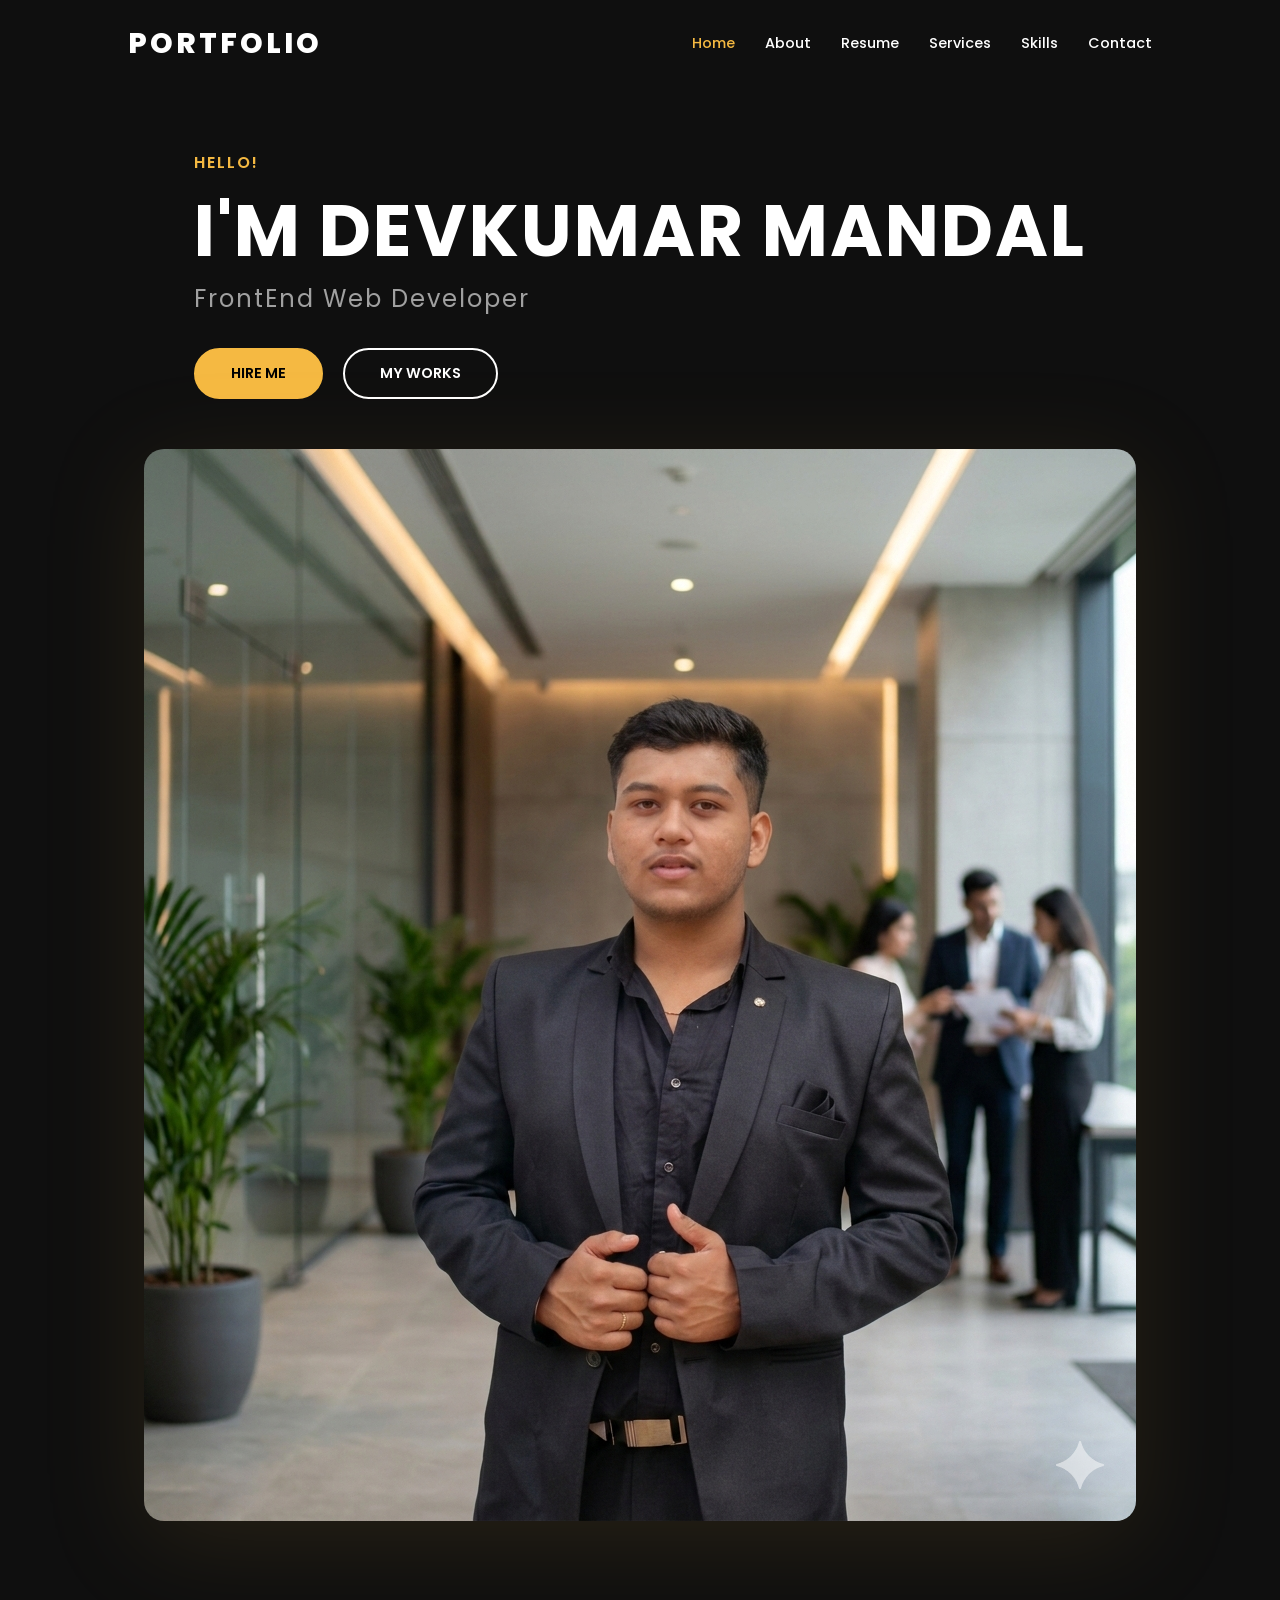
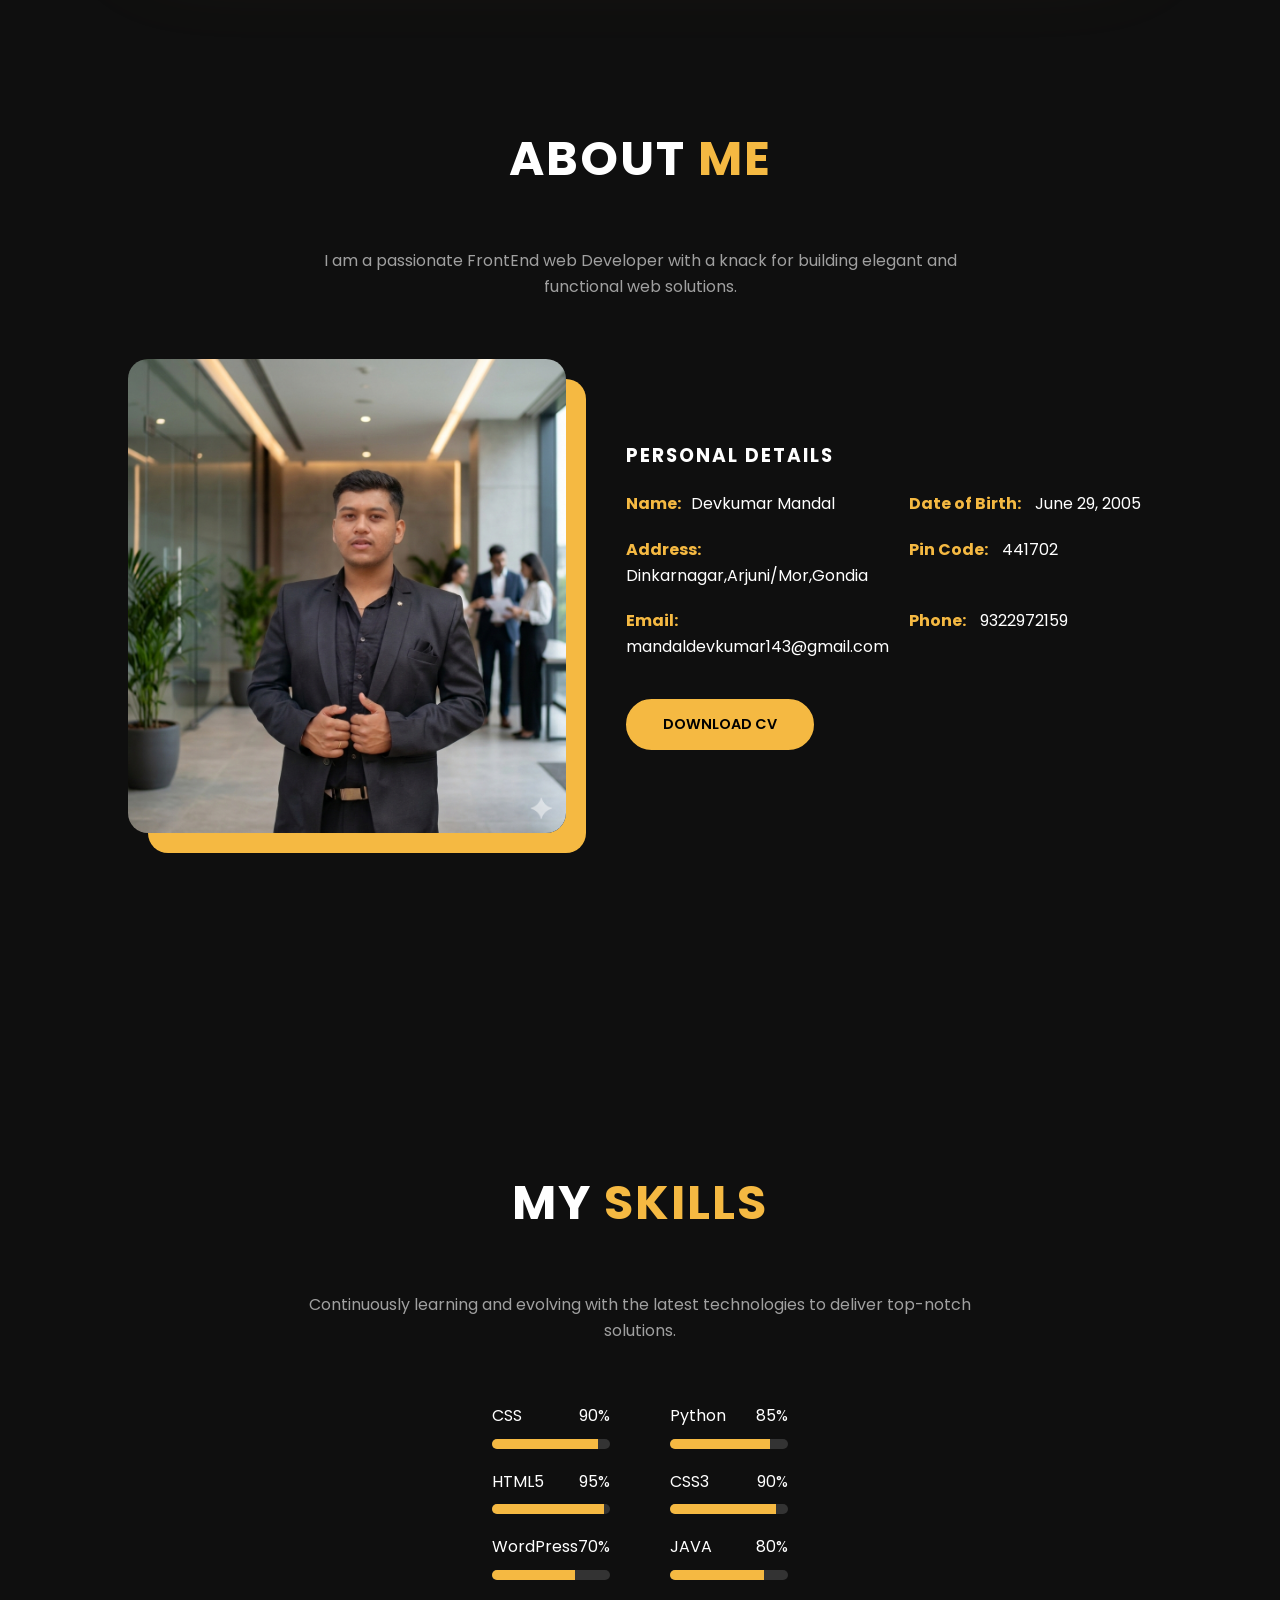
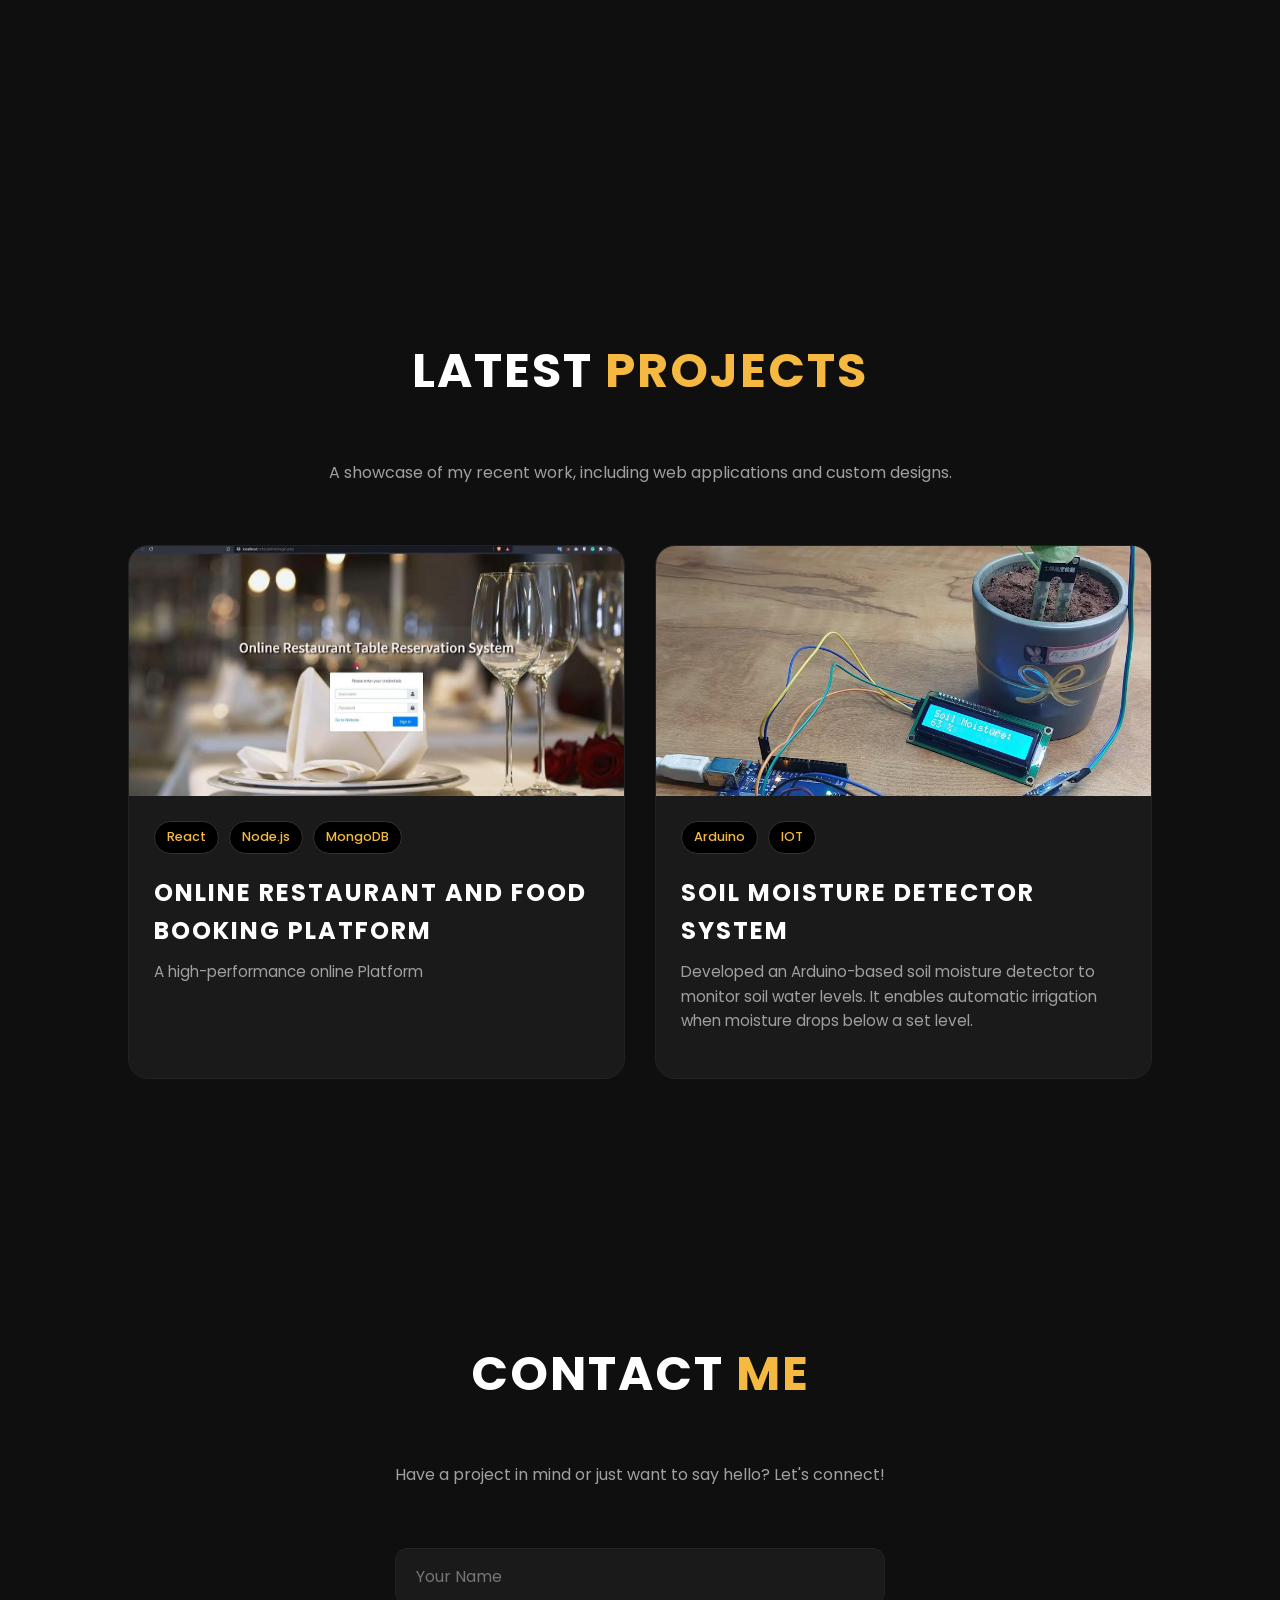
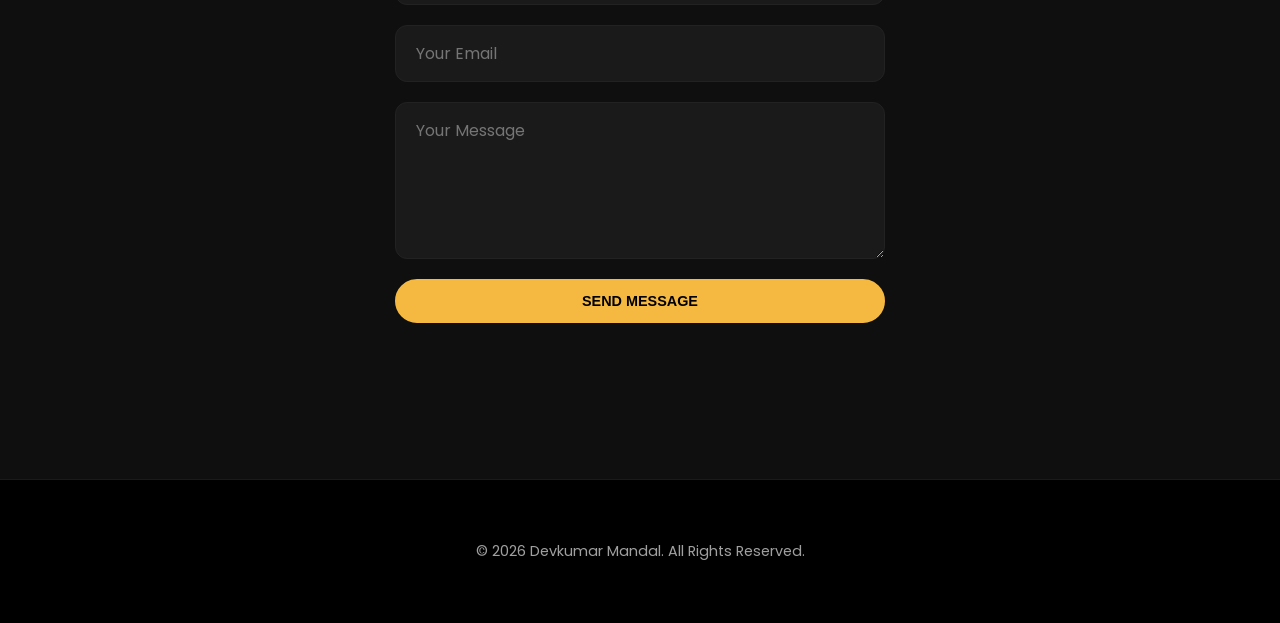
<file: portfolio/index.html>
<!DOCTYPE html>
<html lang="en">

<head>
    <meta charset="UTF-8">
    <meta name="viewport" content="width=device-width, initial-scale=1.0">
    <title>Devkumar Mandal | FrontEnd Web Developer Portfolio</title>
    <meta name="description"
        content="Portfolio of Devkumar Mandal, a professional FrontEnd Web Developer specializing in modern, responsive, and high-performance web applications.">
    <!-- Google Fonts -->
    <link href="https://fonts.googleapis.com/css2?family=Poppins:wght@300;400;500;600;700;800&display=swap"
        rel="stylesheet">
    <!-- Font Awesome for icons -->
    <link rel="stylesheet" href="https://cdnjs.cloudflare.com/ajax/libs/font-awesome/6.4.0/css/all.min.css">
    <link rel="stylesheet" href="style.css">
</head>

<body>

    <!-- Header / Navigation -->
    <header id="header">
        <div class="logo">PORTFOLIO</div>
        <nav>
            <ul class="nav-links" id="nav-links">
                <li><a href="#home" class="active">Home</a></li>
                <li><a href="#about">About</a></li>
                <li><a href="#resume">Resume</a></li>
                <li><a href="#services">Services</a></li>
                <li><a href="#skills">Skills</a></li>
                <li><a href="#contact">Contact</a></li>
            </ul>
        </nav>
        <div class="menu-toggle" id="menu-toggle">
            <i class="fas fa-bars"></i>
        </div>
    </header>

    <!-- Hero Section -->
    <section id="home" class="hero">
        <div class="hero-content reveal active">
            <span class="hero-label">HELLO!</span>
            <h1>I'm <span>Devkumar Mandal</span></h1>
            <h2>FrontEnd Web Developer</h2>
            <div class="hero-btns">
                <a href="#contact" class="btn btn-primary">Hire Me</a>
                <a href="#projects" class="btn btn-outline">My Works</a>
            </div>
        </div>
        <div class="hero-img reveal active">
            <img src="Professional.png" alt="Devkumar Mandal Portrait">
        </div>
    </section>

    <!-- About Section -->
    <section id="about">
        <h2 class="section-title reveal">About <span>Me</span></h2>
        <p class="subtitle reveal">I am a passionate FrontEnd web Developer with a knack for building elegant and
            functional web solutions.</p>
        <div class="container">
            <div class="about-grid">
                <div class="about-img reveal">
                    <img src="Professional.png" alt="About Shasika Shehan">
                </div>
                <div class="about-info reveal">
                    <h3>Personal Details</h3>
                    <div class="info-list">
                        <div class="info-item"><strong>Name:</strong>Devkumar Mandal</div>
                        <div class="info-item"><strong>Date of Birth:</strong> June 29, 2005</div>
                        <div class="info-item"><strong>Address:</strong> Dinkarnagar,Arjuni/Mor,Gondia</div>
                        <div class="info-item"><strong>Pin Code:</strong> 441702</div>
                        <div class="info-item"><strong>Email:</strong> mandaldevkumar143@gmail.com</div>
                        <div class="info-item"><strong>Phone:</strong> 9322972159</div>
                    </div>
                    <div class="project-count">
                    </div>
                    <a href="#" class="btn btn-primary">Download CV</a>
                </div>
            </div>
        </div>
    </section>

    <!-- Skills Section -->
    <section id="skills">
        <h2 class="section-title reveal">My <span>Skills</span></h2>
        <p class="subtitle reveal">Continuously learning and evolving with the latest technologies to deliver top-notch
            solutions.</p>
        <div class="container">
            <div class="skills-grid">
                <!-- Left Column -->
                <div class="skills-col reveal">
                    <div class="skill-item">
                        <div class="skill-info">
                            <span>CSS</span>
                            <span>90%</span>
                        </div>
                        <div class="skill-bar">
                            <div class="skill-progress" data-width="90%"></div>
                        </div>
                    </div>
                    <div class="skill-item">
                        <div class="skill-info">
                            <span>HTML5</span>
                            <span>95%</span>
                        </div>
                        <div class="skill-bar">
                            <div class="skill-progress" data-width="95%"></div>
                        </div>
                    </div>
                    <div class="skill-item">
                        <div class="skill-info">
                            <span>WordPress</span>
                            <span>70%</span>
                        </div>
                        <div class="skill-bar">
                            <div class="skill-progress" data-width="70%"></div>
                        </div>
                    </div>
                </div>
                <!-- Right Column -->
                <div class="skills-col reveal">
                    <div class="skill-item">
                        <div class="skill-info">
                            <span>Python</span>
                            <span>85%</span>
                        </div>
                        <div class="skill-bar">
                            <div class="skill-progress" data-width="85%"></div>
                        </div>
                    </div>
                    <div class="skill-item">
                        <div class="skill-info">
                            <span>CSS3</span>
                            <span>90%</span>
                        </div>
                        <div class="skill-bar">
                            <div class="skill-progress" data-width="90%"></div>
                        </div>
                    </div>
                    <div class="skill-item">
                        <div class="skill-info">
                            <span>JAVA</span>
                            <span>80%</span>
                        </div>
                        <div class="skill-bar">
                            <div class="skill-progress" data-width="80%"></div>
                        </div>
                    </div>
                </div>
            </div>
        </div>
    </section>


    <section id="projects">
        <h2 class="section-title reveal">Latest <span>Projects</span></h2>
        <div class="container">
            <p class="subtitle reveal">A showcase of my recent work, including web applications and custom designs.</p>

            <div class="projects-grid">
                <!-- Project 1 -->
                <div class="project-card reveal">
                    <div class="project-img">
                        <img src="Restaurant.jpg" alt="online Restaurant and Food Booking Platform">
                    </div>
                    <div class="project-info">
                        <div class="tech-stack">
                            <span class="tech-tag">React</span>
                            <span class="tech-tag">Node.js</span>
                            <span class="tech-tag">MongoDB</span>
                        </div>
                        <h3>Online Restaurant and Food Booking Platform</h3>
                        <p>A high-performance online Platform </p>
                    </div>
                </div>

                <!-- Project 2 -->
                <div class="project-card reveal">
                    <div class="project-img">
                        <img src="Soil.jpg" alt="Soil Moisture Detector System">
                    </div>
                    <div class="project-info">
                        <div class="tech-stack">
                            <span class="tech-tag">Arduino</span>
                            <span class="tech-tag">IOT</span>
                        </div>
                        <h3>Soil Moisture Detector System</h3>
                        <p>Developed an Arduino-based soil moisture detector to monitor soil water levels.
                          It enables automatic irrigation when moisture drops below a set level.</p>
                </div>
            </div>
        </div>
    </section>

    <section id="contact">
        <h2 class="section-title reveal">Contact <span>Me</span></h2>
        <div class="container reveal">
            <p class="subtitle">Have a project in mind or just want to say hello? Let's connect!</p>
            <div style="max-width: 600px; margin: 0 auto;">
                <form id="contact-form">
                    <input type="text" placeholder="Your Name" required>
                    <input type="email" placeholder="Your Email" required>
                    <textarea placeholder="Your Message" rows="5" required></textarea>
                    <button type="submit" class="btn btn-primary">Send Message</button>
                </form>
            </div>
        </div>
    </section>

    <!-- Footer -->
    <footer>
        <p>&copy; 2026 Devkumar Mandal. All Rights Reserved.</p>
    </footer>

    <script src="script.js"></script>
</body>

</html>
</file>
<file: portfolio/style.css>
/* Design System */
:root {
    --bg-color: #0f0f0f;
    --accent-color: #f5b942;
    --text-color: #ffffff;
    --text-muted: #a0a0a0;
    --card-bg: #1a1a1a;
    --font-primary: 'Poppins', sans-serif;
    --transition-slow: 0.5s ease;
    --transition-fast: 0.3s ease;
}

* {
    margin: 0;
    padding: 0;
    box-sizing: border-box;
    scroll-behavior: smooth;
}

body {
    background-color: var(--bg-color);
    color: var(--text-color);
    font-family: var(--font-primary);
    line-height: 1.6;
    overflow-x: hidden;
}

a {
    text-decoration: none;
    color: inherit;
    transition: var(--transition-fast);
}

ul {
    list-style: none;
}

img {
    max-width: 100%;
    display: block;
}

section {
    padding: 100px 10%;
    min-height: 100vh;
    display: flex;
    flex-direction: column;
    justify-content: center;
}

.container {
    max-width: 1200px;
    margin: 0 auto;
}

/* Typography */
h1,
h2,
h3 {
    text-transform: uppercase;
    letter-spacing: 2px;
}

.section-title {
    font-size: 3rem;
    text-align: center;
    margin-bottom: 50px;
    position: relative;
}

.section-title span {
    color: var(--accent-color);
}

.subtitle {
    color: var(--text-muted);
    text-align: center;
    margin-bottom: 60px;
    max-width: 700px;
    margin-left: auto;
    margin-right: auto;
}

/* Buttons */
.btn {
    display: inline-block;
    padding: 12px 35px;
    border-radius: 50px;
    font-weight: 600;
    text-transform: uppercase;
    font-size: 0.9rem;
    cursor: pointer;
    transition: var(--transition-fast);
}

.btn-primary {
    background-color: var(--accent-color);
    color: #000;
    border: 2px solid var(--accent-color);
}

.btn-primary:hover {
    background-color: transparent;
    color: var(--accent-color);
}

.btn-outline {
    background-color: transparent;
    color: var(--text-color);
    border: 2px solid var(--text-color);
}

.btn-outline:hover {
    border-color: var(--accent-color);
    color: var(--accent-color);
}

/* Navigation */
header {
    position: fixed;
    top: 0;
    left: 0;
    width: 100%;
    padding: 20px 10%;
    display: flex;
    justify-content: space-between;
    align-items: center;
    z-index: 1000;
    transition: var(--transition-fast);
}

header.sticky {
    background-color: rgba(15, 15, 15, 0.95);
    padding: 15px 10%;
    box-shadow: 0 5px 20px rgba(0, 0, 0, 0.5);
    backdrop-filter: blur(10px);
}

.logo {
    font-size: 1.8rem;
    font-weight: 800;
    color: var(--text-color);
    letter-spacing: 3px;
}

.nav-links {
    display: flex;
}

.nav-links li {
    margin-left: 30px;
}

.nav-links a {
    font-size: 0.9rem;
    font-weight: 500;
}

.nav-links a:hover,
.nav-links a.active {
    color: var(--accent-color);
}

/* Hero Section */
.hero {
    display: flex;
    align-items: center;
    justify-content: space-between;
    padding-top: 150px;
    gap: 50px;
}

.hero-content {
    flex: 1;
}

.hero-label {
    color: var(--accent-color);
    font-weight: 600;
    letter-spacing: 2px;
    margin-bottom: 15px;
    display: block;
}

.hero-content h1 {
    font-size: 4.5rem;
    line-height: 1.1;
    margin-bottom: 10px;
}

.hero-content h2 {
    font-size: 1.5rem;
    color: var(--text-muted);
    font-weight: 400;
    margin-bottom: 30px;
    text-transform: none;
}

.hero-btns {
    display: flex;
    gap: 20px;
}

.hero-img {
    flex: 1;
    position: relative;
}

.hero-img img {
    width: 100%;
    border-radius: 20px;
    filter: drop-shadow(0 20px 50px rgba(245, 185, 66, 0.1));
}

/* About Section */
.about-grid {
    display: grid;
    grid-template-columns: 1fr 1.2fr;
    gap: 60px;
    align-items: center;
}

.about-img img {
    border-radius: 20px;
    box-shadow: 20px 20px 0 var(--accent-color);
}

.about-info h3 {
    margin-bottom: 20px;
}

.info-list {
    display: grid;
    grid-template-columns: 1fr 1fr;
    gap: 20px;
    margin-bottom: 40px;
}

.info-item {
    font-size: 1rem;
}

.info-item strong {
    color: var(--accent-color);
    margin-right: 10px;
}

.project-count {
    font-size: 1.5rem;
    font-weight: 700;
    margin-bottom: 30px;
}

.project-count span {
    color: var(--accent-color);
}

/* Skills Section */
.skills-grid {
    display: grid;
    grid-template-columns: 1fr 1fr;
    gap: 40px 60px;
}

.skill-item {
    margin-bottom: 20px;
}

.skill-info {
    display: flex;
    justify-content: space-between;
    margin-bottom: 10px;
}

.skill-bar {
    height: 10px;
    background-color: #333;
    border-radius: 5px;
    position: relative;
    overflow: hidden;
}

.skill-progress {
    position: absolute;
    height: 100%;
    background-color: var(--accent-color);
    left: 0;
    top: 0;
    width: 0;
    transition: width 1.5s cubic-bezier(0.1, 0, 0.175, 1);
}

/* Projects Section */
.projects-grid {
    display: grid;
    grid-template-columns: repeat(auto-fit, minmax(350px, 1fr));
    gap: 30px;
    margin-top: 40px;
}

.project-card {
    background: var(--card-bg);
    border-radius: 20px;
    overflow: hidden;
    transition: var(--transition-fast);
    border: 1px solid #222;
    position: relative;
}

.project-card:hover {
    transform: translateY(-10px);
    border-color: var(--accent-color);
}

.project-img {
    width: 100%;
    height: 250px;
    overflow: hidden;
}

.project-img img {
    width: 100%;
    height: 100%;
    object-fit: cover;
    transition: var(--transition-slow);
}

.project-card:hover .project-img img {
    transform: scale(1.1);
}

.project-info {
    padding: 25px;
}

.project-info h3 {
    font-size: 1.5rem;
    margin-bottom: 10px;
}

.project-info p {
    color: var(--text-muted);
    font-size: 0.95rem;
    margin-bottom: 20px;
}

.tech-stack {
    display: flex;
    flex-wrap: wrap;
    gap: 10px;
    margin-bottom: 20px;
}

.tech-tag {
    background: #000;
    color: var(--accent-color);
    padding: 5px 12px;
    border-radius: 20px;
    font-size: 0.8rem;
    font-weight: 500;
    border: 1px solid #333;
}

.project-link {
    color: var(--accent-color);
    font-weight: 600;
    display: inline-flex;
    align-items: center;
    gap: 8px;
    font-size: 0.9rem;
}

.project-link:hover {
    text-decoration: underline;
}

/* Contact Form Styles */
#contact-form {
    display: flex;
    flex-direction: column;
    gap: 20px;
}

#contact-form input,
#contact-form textarea {
    width: 100%;
    padding: 15px 20px;
    border-radius: 12px;
    border: 1px solid #222;
    background: #1a1a1a;
    color: #fff;
    font-family: inherit;
    font-size: 1rem;
    transition: var(--transition-fast);
}

#contact-form input:focus,
#contact-form textarea:focus {
    outline: none;
    border-color: var(--accent-color);
    background: #222;
}

/* Footer Section */
footer {
    padding: 60px 5%;
    text-align: center;
    background: #000;
    border-top: 1px solid #1a1a1a;
}

footer p {
    color: var(--text-muted);
    font-size: 0.9rem;
}

/* Scroll Animation */
.reveal {
    opacity: 0;
    transform: translateY(30px);
    transition: all 0.8s ease-out;
}

.reveal.active {
    opacity: 1;
    transform: translateY(0);
}

/* Mobile Menu */
.menu-toggle {
    display: none;
    cursor: pointer;
    font-size: 1.5rem;
}

@media (max-width: 1200px) {
    section {
        padding: 80px 5%;
    }
}

@media (max-width: 992px) {
    .section-title {
        font-size: 2.5rem;
    }

    .hero {
        flex-direction: column-reverse;
        text-align: center;
        padding-top: 120px;
        min-height: auto;
        gap: 30px;
    }

    .hero-content h1 {
        font-size: 3.5rem;
    }

    .hero-btns {
        justify-content: center;
    }

    .about-grid {
        grid-template-columns: 1fr;
        gap: 40px;
    }

    .about-img {
        max-width: 400px;
        margin: 0 auto;
    }
}

@media (max-width: 768px) {
    header {
        padding: 15px 5%;
    }

    .menu-toggle {
        display: block;
    }

    .nav-links {
        position: fixed;
        right: -100%;
        top: 60px;
        flex-direction: column;
        background-color: rgba(15, 15, 15, 0.98);
        width: 100%;
        height: calc(100vh - 60px);
        text-align: center;
        transition: 0.4s ease-in-out;
        padding-top: 50px;
        box-shadow: 0 10px 10px rgba(0, 0, 0, 0.5);
        backdrop-filter: blur(10px);
    }

    .nav-links.active {
        right: 0;
    }

    .nav-links li {
        margin: 15px 0;
        margin-left: 0;
    }

    .nav-links a {
        font-size: 1.2rem;
    }

    .skills-grid {
        grid-template-columns: 1fr;
    }

    .info-list {
        grid-template-columns: 1fr;
        gap: 15px;
    }

    .hero-content h1 {
        font-size: 2.8rem;
    }

    .section-title {
        font-size: 2.2rem;
    }
}

@media (max-width: 480px) {
    section {
        padding: 60px 20px;
    }

    .hero-content h1 {
        font-size: 2.2rem;
    }

    .hero-btns {
        flex-direction: column;
        width: 100%;
    }

    .btn {
        width: 100%;
        text-align: center;
    }

    .info-item {
        font-size: 0.9rem;
    }

    .logo {
        font-size: 1.5rem;
    }

    .projects-grid {
        grid-template-columns: 1fr;
    }
}
</file>
